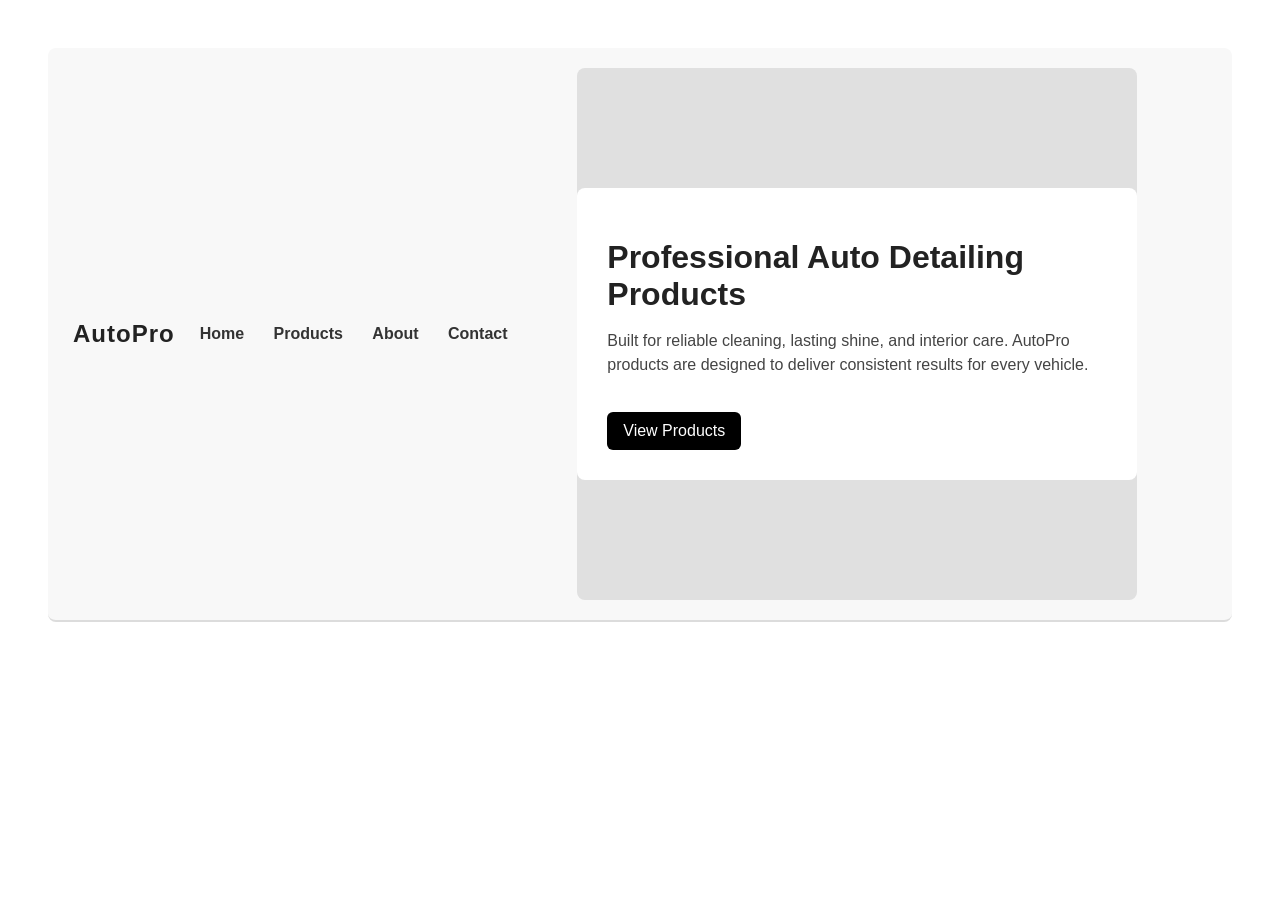
<file: index.html>
<!DOCTYPE html>
<html>
<head>
  <title>AutoPro</title>
  <link rel="stylesheet" href="style.css">
</head>

<body>

<header>
  <h2>AutoPro</h2>
<nav>
  <a href="index.html">Home</a>
  <a href="products.html">Products</a>
  <a href="about.html">About</a>
  <a href="contact.html">Contact</a>
</nav>
<main class="container hero">

  <div class="hero-box">
    <h1>Professional Auto Detailing Products</h1>

<p>
  Built for reliable cleaning, lasting shine, and interior care.
  AutoPro products are designed to deliver consistent results for every vehicle.
</p>

    <a href="products.html" class="button">View Products</a>
  </div>

</main>
</file>
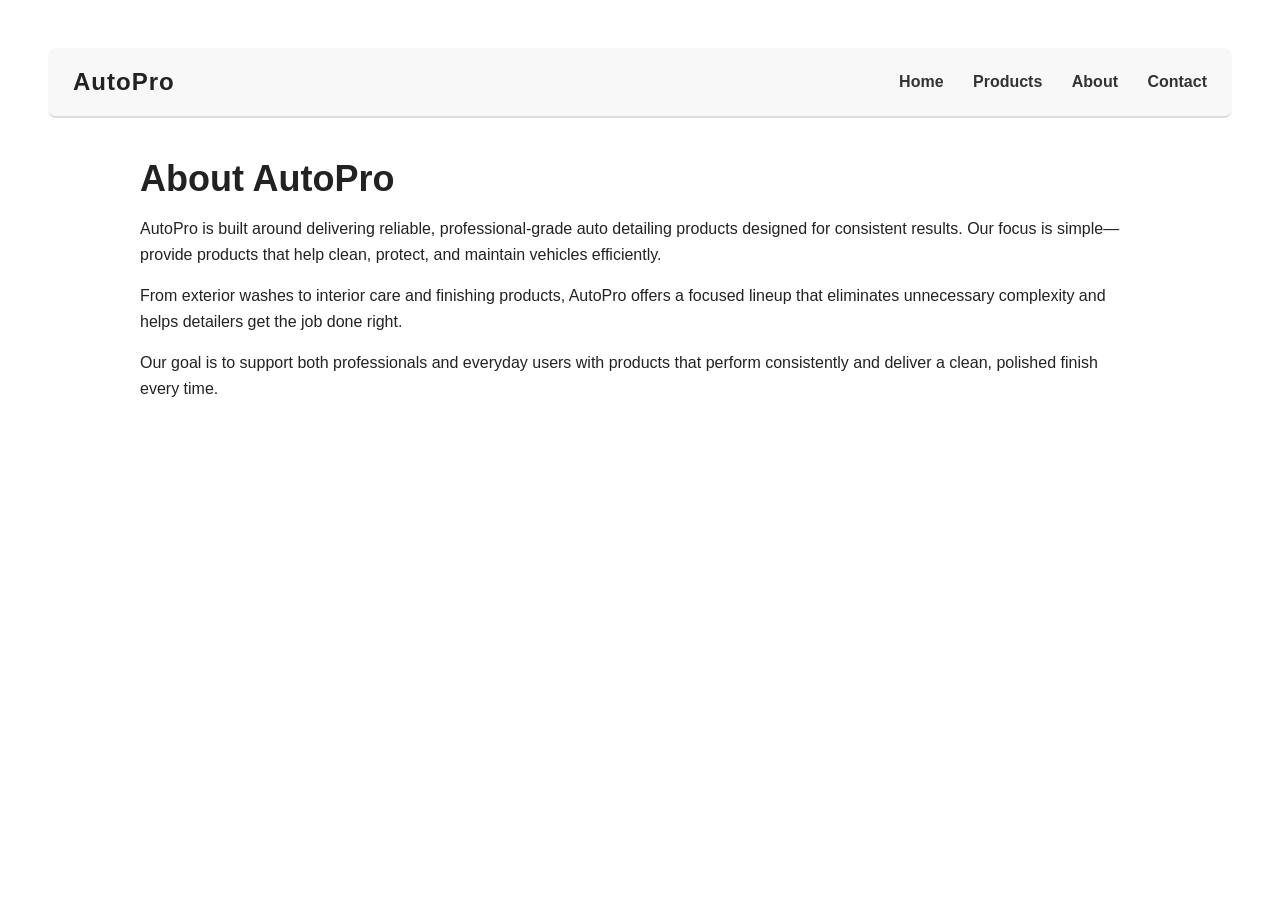
<file: about.html>
<!DOCTYPE html>
<html>
<head>
  <title>About | AutoPro</title>
  <link rel="stylesheet" href="style.css">
</head>

<body>

<header>
  <h2>AutoPro</h2>
  <nav>
  <a href="index.html">Home</a>
  <a href="products.html">Products</a>
  <a href="about.html">About</a>
  <a href="contact.html">Contact</a>
</nav>
</header>

<main class="container">
  <h1>About AutoPro</h1>

  <p>
    AutoPro is built around delivering reliable, professional-grade auto detailing products
    designed for consistent results. Our focus is simple—provide products that help clean,
    protect, and maintain vehicles efficiently.
  </p>

  <p>
    From exterior washes to interior care and finishing products, AutoPro offers a focused
    lineup that eliminates unnecessary complexity and helps detailers get the job done right.
  </p>

  <p>
    Our goal is to support both professionals and everyday users with products that perform
    consistently and deliver a clean, polished finish every time.
  </p>
</main>

</body>
</html>
</file>
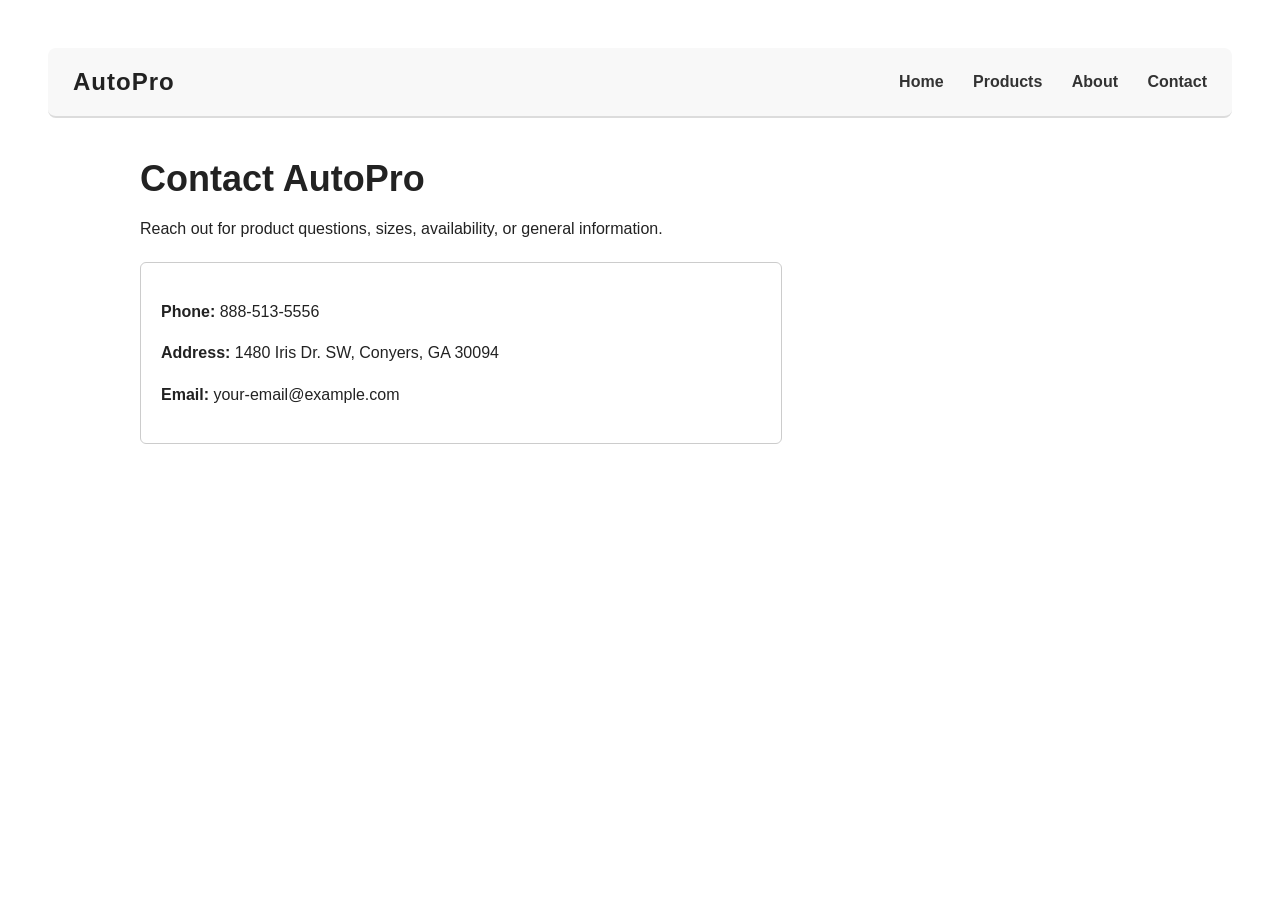
<file: contact.html>
<!DOCTYPE html>
<html>
<head>
  <title>Contact | AutoPro</title>
  <link rel="stylesheet" href="style.css">
</head>

<body>

<header>
  <h2>AutoPro</h2>
  <nav>
    <a href="index.html">Home</a>
    <a href="products.html">Products</a>
    <a href="about.html">About</a>
    <a href="contact.html">Contact</a>
  </nav>
</header>

<main class="container">
  <h1>Contact AutoPro</h1>

<p>
  Reach out for product questions, sizes, availability, or general information.
</p>

<div class="contact-card">
  <p><strong>Phone:</strong> 888-513-5556</p>
  <p><strong>Address:</strong> 1480 Iris Dr. SW, Conyers, GA 30094</p>
  <p><strong>Email:</strong> your-email@example.com</p>
</div>
</file>
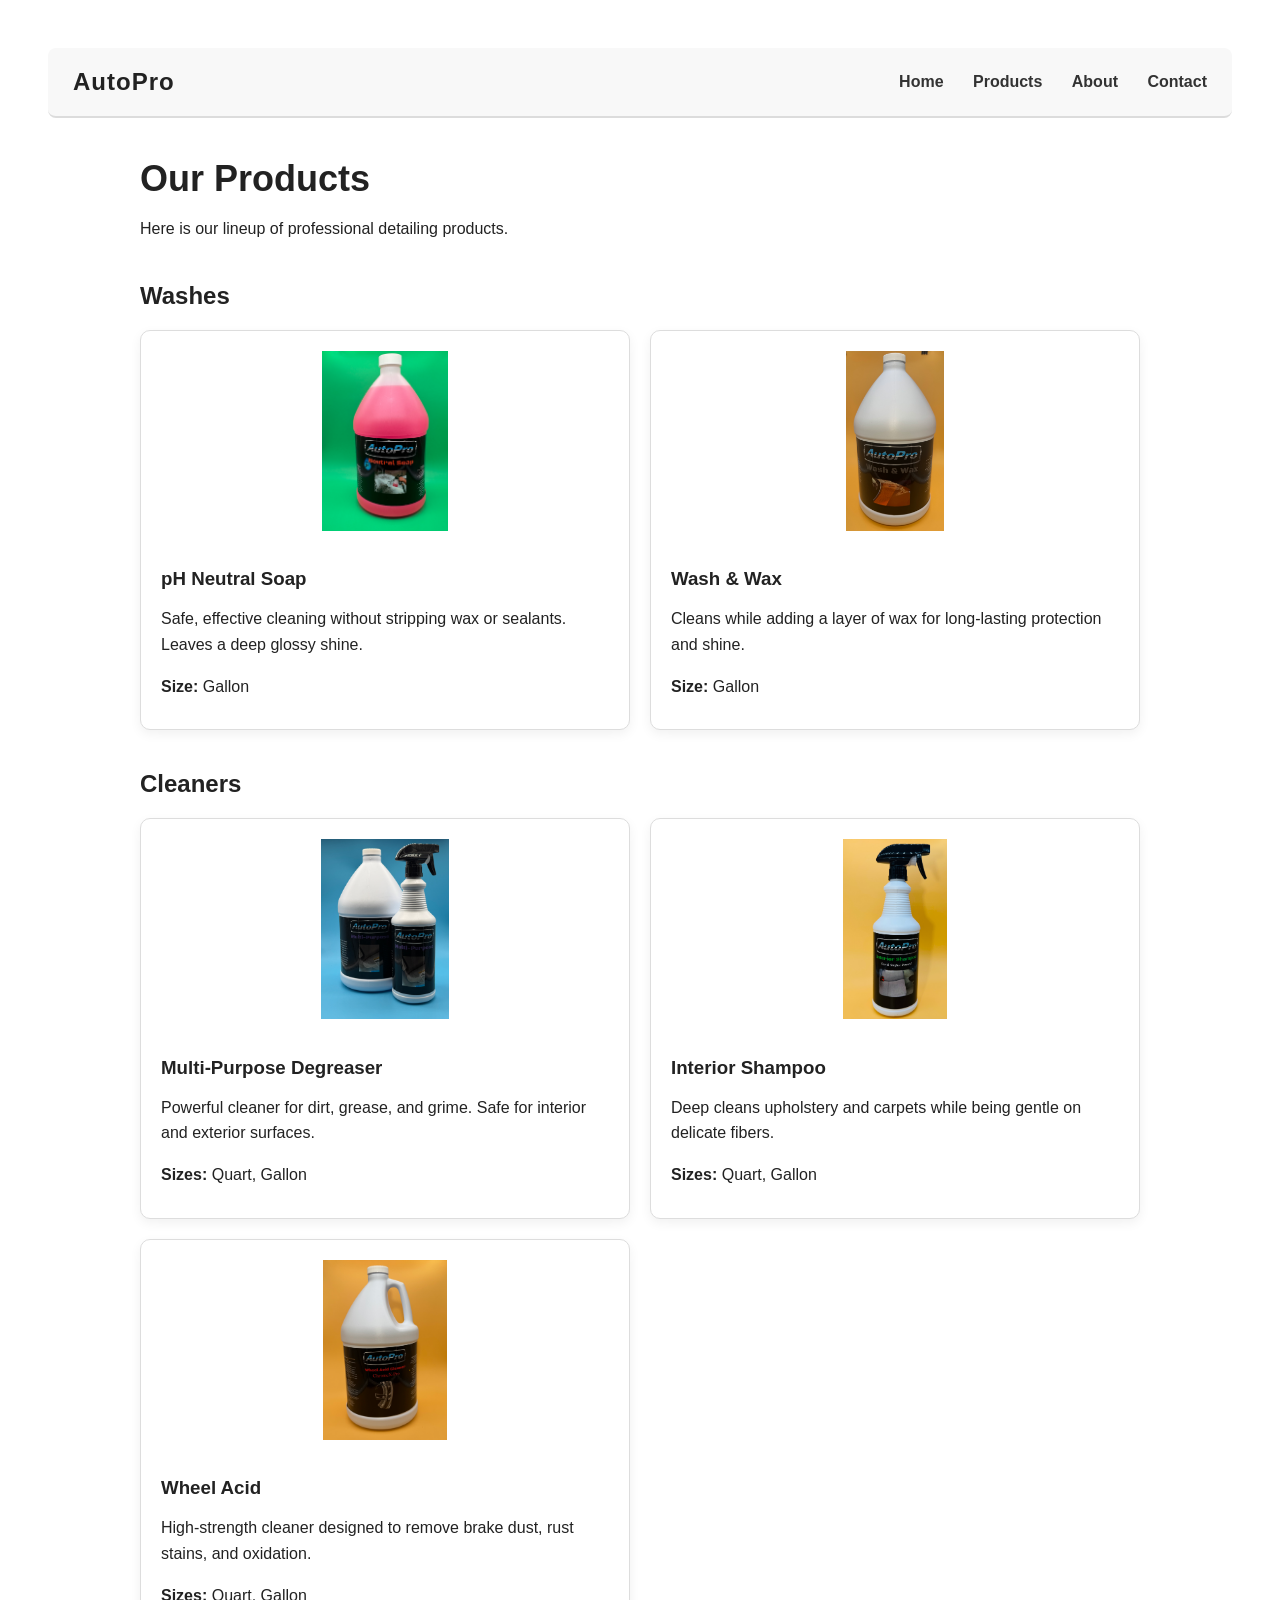
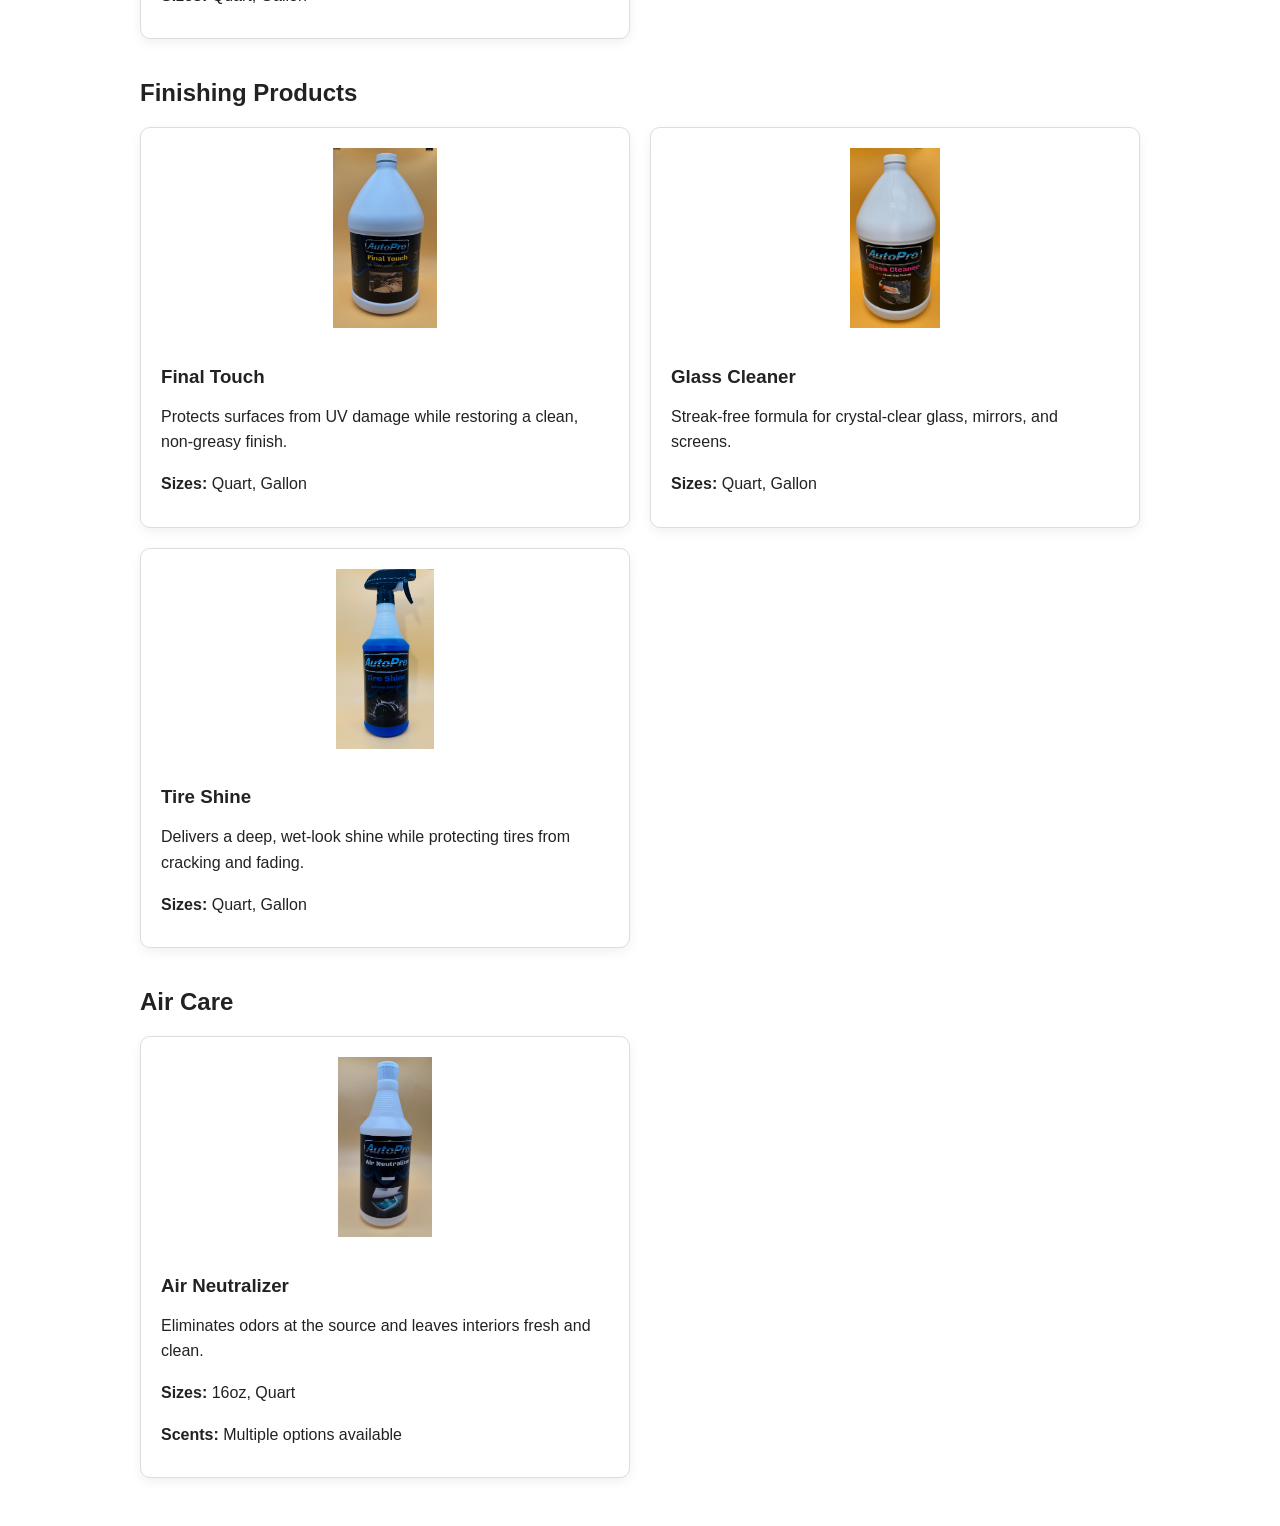
<file: products.html>
<!DOCTYPE html>
<html>
<head>
  <title>Products | AutoPro</title>
  <link rel="stylesheet" href="style.css">
</head>

<body>

<header>
  <h2>AutoPro</h2>
<nav>
  <a href="index.html">Home</a>
  <a href="products.html">Products</a>
  <a href="about.html">About</a>
  <a href="contact.html">Contact</a>
</nav>
</header>

<main class="container">
  <h1>Our Products</h1>

  <p>Here is our lineup of professional detailing products.</p>

  <h2>Washes</h2>
  <div class="product-grid">
    <div class="product-card">
      <img src="ph-soap.jpg" alt="pH Neutral Soap">
      <h3>pH Neutral Soap</h3>
      <p>
        Safe, effective cleaning without stripping wax or sealants.
        Leaves a deep glossy shine.
      </p>
      <p><strong>Size:</strong> Gallon</p>
    </div>

    <div class="product-card">
      <img src="wash-wax.jpg" alt="Wash and Wax">
      <h3>Wash &amp; Wax</h3>
      <p>
        Cleans while adding a layer of wax for long-lasting protection and shine.
      </p>
      <p><strong>Size:</strong> Gallon</p>
    </div>
  </div>

   <h2>Cleaners</h2>
<div class="product-grid">
  <div class="product-card">
    <img src="degreaser.jpg" alt="Multi-Purpose Degreaser">
    <h3>Multi-Purpose Degreaser</h3>
    <p>
      Powerful cleaner for dirt, grease, and grime. Safe for interior and exterior surfaces.
    </p>
    <p><strong>Sizes:</strong> Quart, Gallon</p>
  </div>

  <div class="product-card">
    <img src="interior-shampoo.jpg" alt="Interior Shampoo">
    <h3>Interior Shampoo</h3>
    <p>
      Deep cleans upholstery and carpets while being gentle on delicate fibers.
    </p>
    <p><strong>Sizes:</strong> Quart, Gallon</p>
  </div>

  <div class="product-card">
    <img src="wheel-acid.jpg" alt="Wheel Acid">
    <h3>Wheel Acid</h3>
    <p>
      High-strength cleaner designed to remove brake dust, rust stains, and oxidation.
    </p>
    <p><strong>Sizes:</strong> Quart, Gallon</p>
  </div>
</div>

<h2>Finishing Products</h2>
<div class="product-grid">
  <div class="product-card">
    <img src="final-touch.jpg" alt="Final Touch">
    <h3>Final Touch</h3>
    <p>
      Protects surfaces from UV damage while restoring a clean, non-greasy finish.
    </p>
    <p><strong>Sizes:</strong> Quart, Gallon</p>
  </div>

  <div class="product-card">
    <img src="glass-cleaner.jpg" alt="Glass Cleaner">
    <h3>Glass Cleaner</h3>
    <p>
      Streak-free formula for crystal-clear glass, mirrors, and screens.
    </p>
    <p><strong>Sizes:</strong> Quart, Gallon</p>
  </div>

  <div class="product-card">
    <img src="tire-shine.jpg" alt="Tire Shine">
    <h3>Tire Shine</h3>
    <p>
      Delivers a deep, wet-look shine while protecting tires from cracking and fading.
    </p>
    <p><strong>Sizes:</strong> Quart, Gallon</p>
  </div>
</div>

<h2>Air Care</h2>
<div class="product-grid">
  <div class="product-card">
    <img src="air-neutralizer.jpg" alt="Air Neutralizer">
    <h3>Air Neutralizer</h3>
    <p>
      Eliminates odors at the source and leaves interiors fresh and clean.
    </p>
    <p><strong>Sizes:</strong> 16oz, Quart</p>
    <p><strong>Scents:</strong> Multiple options available</p>
  </div>
</div>
</main>

</body>
</html>
</file>
<file: style.css>
body {
  font-family: Arial, sans-serif;
  padding: 40px;
  color: #222;
  background-color: #ffffff;
}

header {
  display: flex;
  justify-content: space-between;
  align-items: center;
  margin-bottom: 40px;
  padding: 20px 25px;
  border-bottom: 2px solid #dcdcdc;
  background-color: #f8f8f8;
  border-radius: 8px;
}

header h2 {
  margin: 0;
  font-size: 24px;
  letter-spacing: 1px;
}

nav a {
  margin-left: 25px;
  text-decoration: none;
  color: #333;
  font-weight: 600;
}

nav a:hover {
  color: #000;
}

main {
  max-width: 1000px;
}

.container {
  max-width: 1000px;
  margin: 0 auto;
}

.hero {
  padding-top: 120px;
  padding-bottom: 120px;
  background-color: #e0e0e0;
  border-radius: 8px;
}

.hero-box {
  background-color: white;
  padding: 30px;
  border-radius: 8px;
  max-width: 500px;
}

.hero-box h1 {
  font-size: 32px;
  margin-bottom: 15px;
}

.hero-box p {
  font-size: 16px;
  line-height: 1.5;
  margin-bottom: 20px;
  color: #444;
}

h1 {
  font-size: 36px;
  margin-bottom: 15px;
}

h2 {
  margin-top: 40px;
  margin-bottom: 15px;
}

p {
  line-height: 1.6;
}

.button {
  display: inline-block;
  margin-top: 15px;
  padding: 10px 16px;
  background-color: black;
  color: white;
  text-decoration: none;
  border-radius: 6px;
}

.button:hover {
  background-color: #333;
}

.product-grid {
  display: grid;
  grid-template-columns: 1fr 1fr;
  gap: 20px;
  margin-top: 20px;
}

.product-card {
  border: 1px solid #ddd;
  padding: 20px;
  border-radius: 10px;
  background-color: white;
  box-shadow: 0 4px 12px rgba(0, 0, 0, 0.06);
}

.product-card img {
  width: 100%;
  height: 180px;
  object-fit: contain;
  margin-bottom: 15px;
}
.product-card h3 {
  margin-bottom: 10px;
}

.product-card p {
  margin-bottom: 10px;
}

.contact-card {
  border: 1px solid #ccc;
  padding: 20px;
  border-radius: 6px;
  margin-top: 20px;
  max-width: 600px;
  background-color: white;
}
</file>
